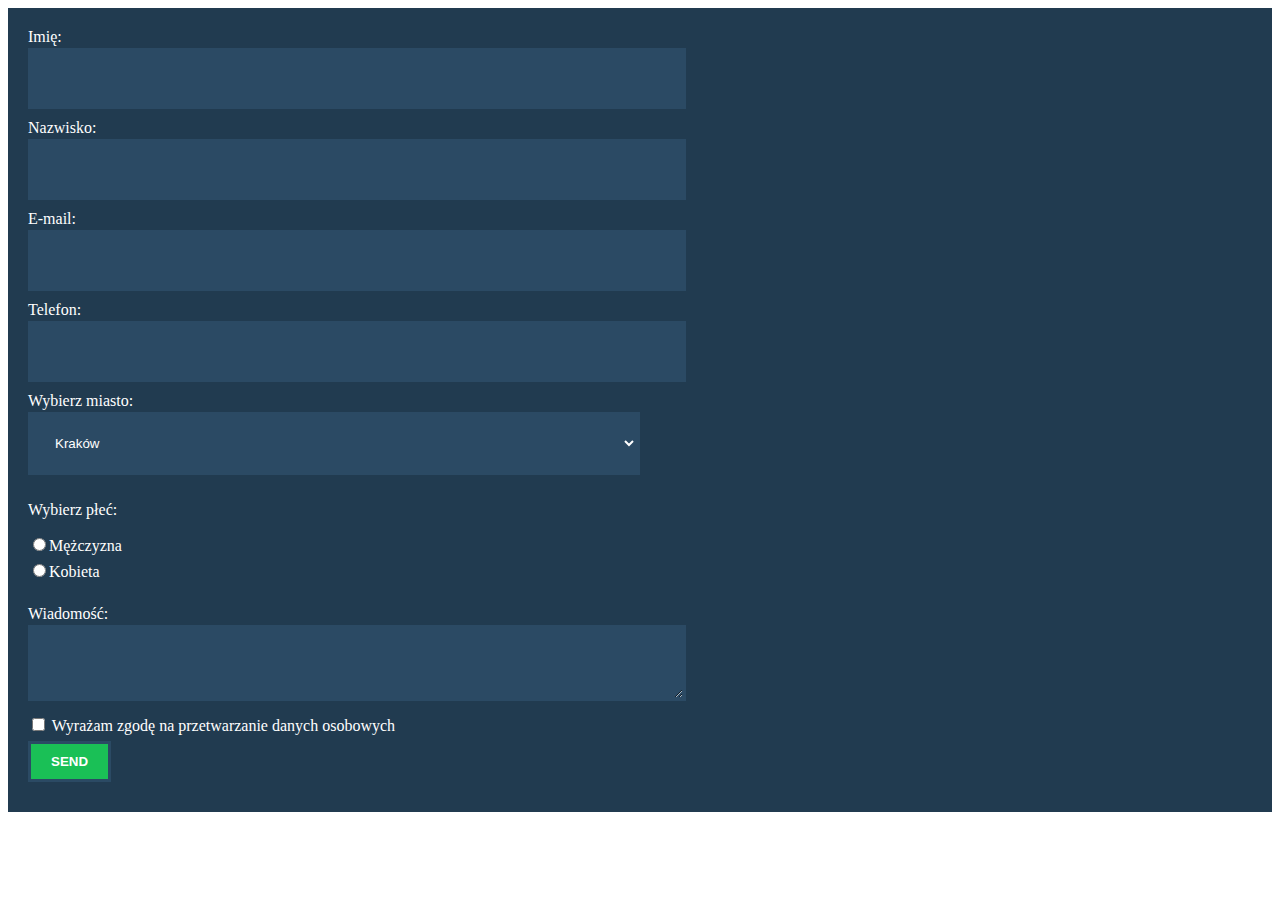
<file: 1-stylowanie-formularza/index.html>
<!DOCTYPE html>
<html lang="en">
    <link rel="stylesheet" href="css/style.css">

<head>
    <meta charset="UTF-8">
    <title>Zadanie domowe - Formularz HTML5</title>
</head>

<body>
   
    <!-- Zadanie domowe zrob z wykorzystaniem serwisu https://formspree.io -->
    
    <form action="https://formspree.io/l.badocha@arena108.pl" method="POST">
        <label for="name">Imię:</label>
        <input type="text" name="name" id="name">

        <br>
        <label for="lastname">Nazwisko:</label>
        <input type="text" name="lastname" id="lastname">

        <br>
        <label for="mail">E-mail:</label>
        <input type="email" name="_replyto" id="mail">

        <br>
        <label for="phone">Telefon:</label>
        <input type="tel" name="phone" id="phone">

        <br>
        <label for="city">Wybierz miasto:</label>
        <select name="city" id="city">
            <option value="krakow">Kraków</option>
            <option value="warszawa">Warszawa</option>
            <option value="gdansk">Gdańsk</option>
        </select>

        <br>
      	<p>Wybierz płeć:</p>
        <input type="radio" name="gender" value="male" id="male"><label for="male">Mężczyzna</label>
        <br>
        <input type="radio" name="gender" value="female" id="female"><label for="female">Kobieta</label>
        <br>

        <br>
        <label for="message">Wiadomość: </label>
        <textarea name="message" id="message"></textarea>
        <br>
        <input type="checkbox" id="agreement" name="agreement">
        <label for="agreement">Wyrażam zgodę na przetwarzanie danych osobowych</label>
        <br>
        <input type="submit" value="Send">
    </form>
</body>

</html>
</file>
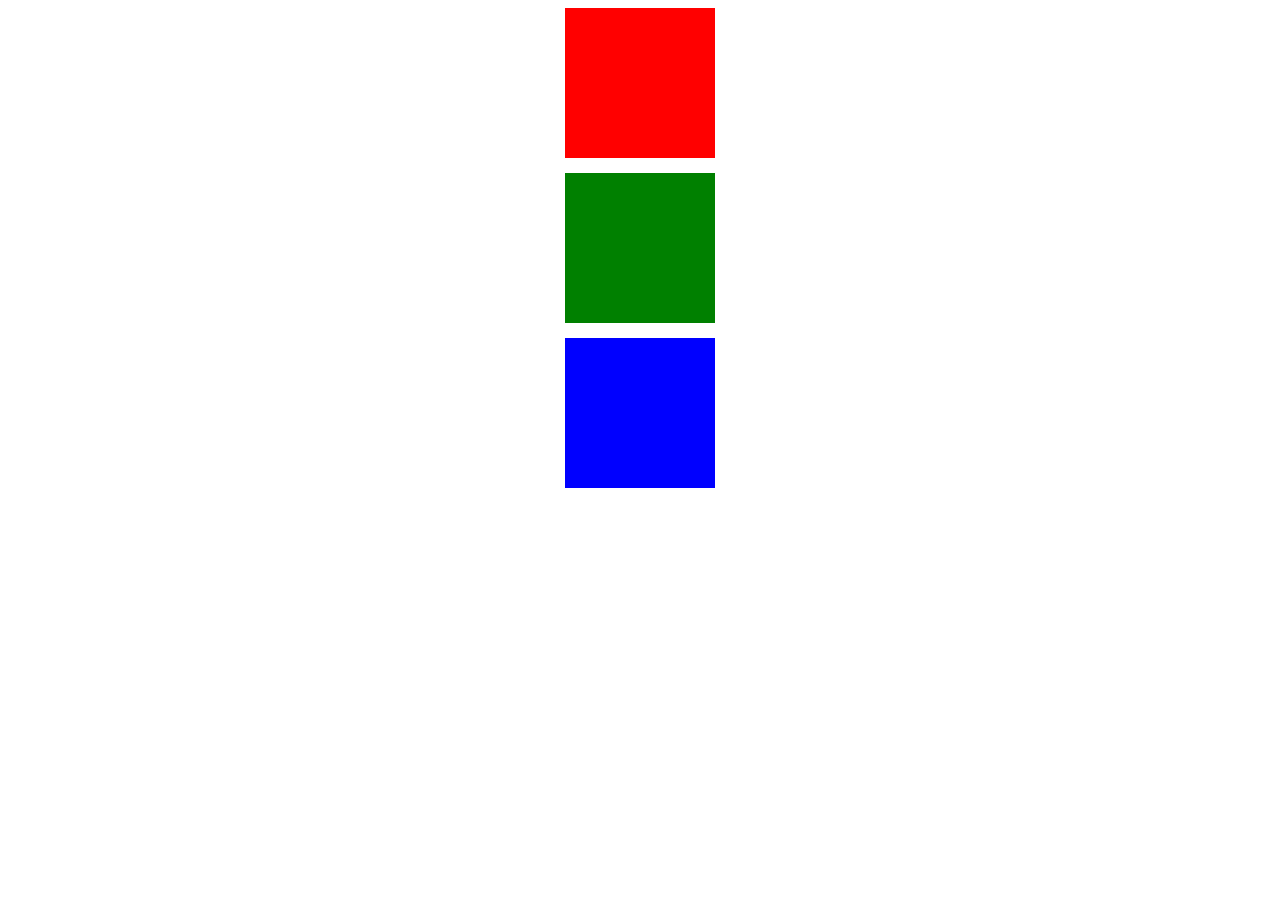
<file: 3-efekty-przejscia/index.html>
<!DOCTYPE html>
<html lang="en">
<head>
    <meta charset="UTF-8">
    <meta http-equiv="X-UA-Compatible" content="IE=edge">
    <meta name="viewport" content="width=device-width, initial-scale=1.0">
    <title>Document</title>
    <link rel="stylesheet" href="css/style.css">
</head>
<body>
    <div class="box red"></div>
    <div class="box green"></div>
    <div class="box blue"></div>
</body>
</html>
</file>
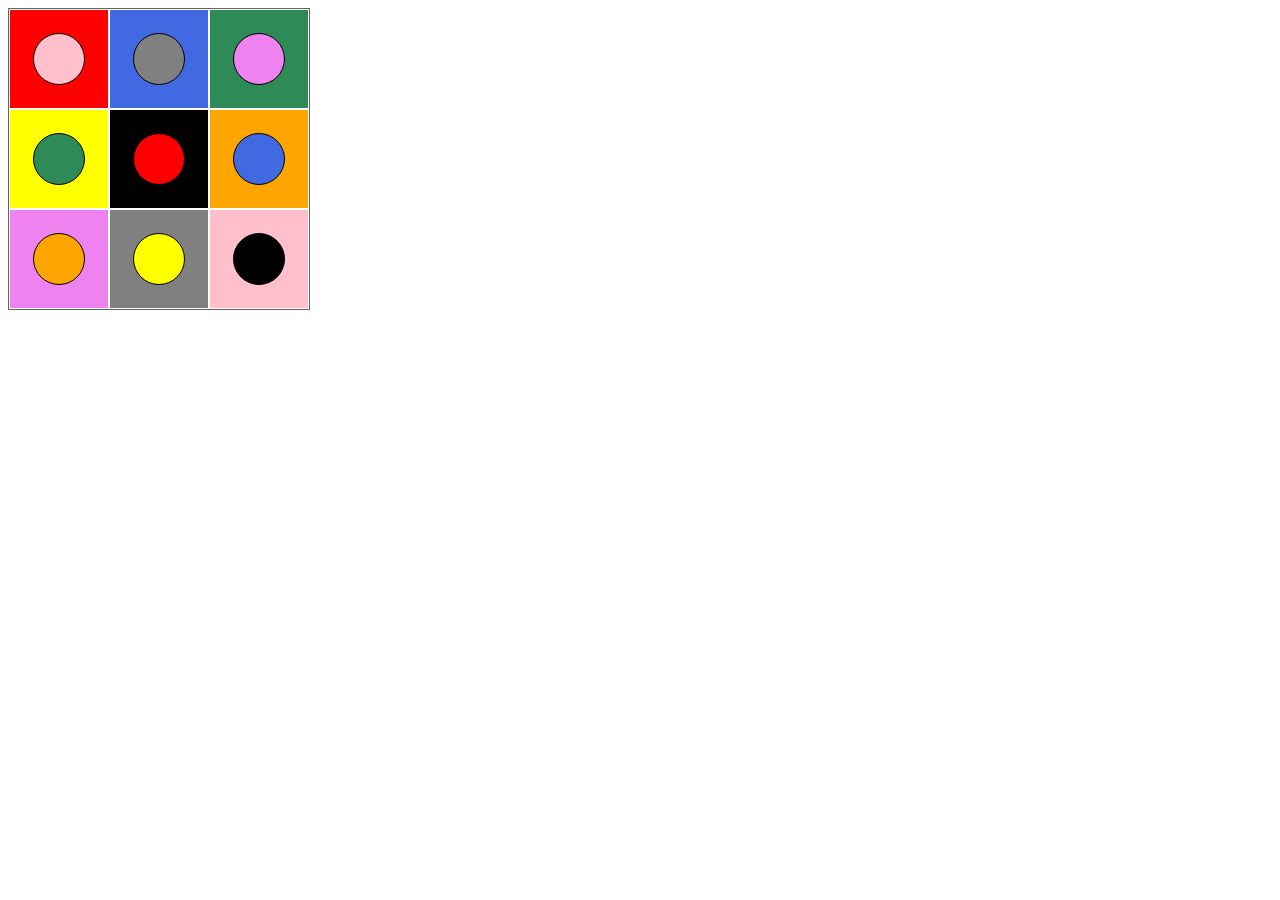
<file: 4-pozycjonowanie-i-kolory-w-css/index.html>
<!DOCTYPE html>
<html lang="en">
<head>
    <meta charset="UTF-8">
    <meta http-equiv="X-UA-Compatible" content="IE=edge">
    <meta name="viewport" content="width=device-width, initial-scale=1.0">
    <title>Document</title>
    <link rel="stylesheet" href="css/style.css">
</head>
<body>
    <div class="outer">
        <div class="inner red">
            <div class="circle pink"></div>
        </div>
        <div class="inner blue">
            <div class="circle gray"></div>
        </div>
        <div class="inner green">
            <div class="circle violet"></div>
        </div>
        <div class="inner yellow">
            <div class="circle green"></div>
        </div>
        <div class="inner black">
            <div class="circle red"></div>
        </div>
        <div class="inner orange">
            <div class="circle blue"></div>
        </div>
        <div class="inner violet">
            <div class="circle orange"></div>
        </div>
        <div class="inner gray">
            <div class="circle yellow"></div>
        </div>
        <div class="inner pink">
            <div class="circle black"></div>
        </div>
    </div>
    
</body>
</html>
</file>
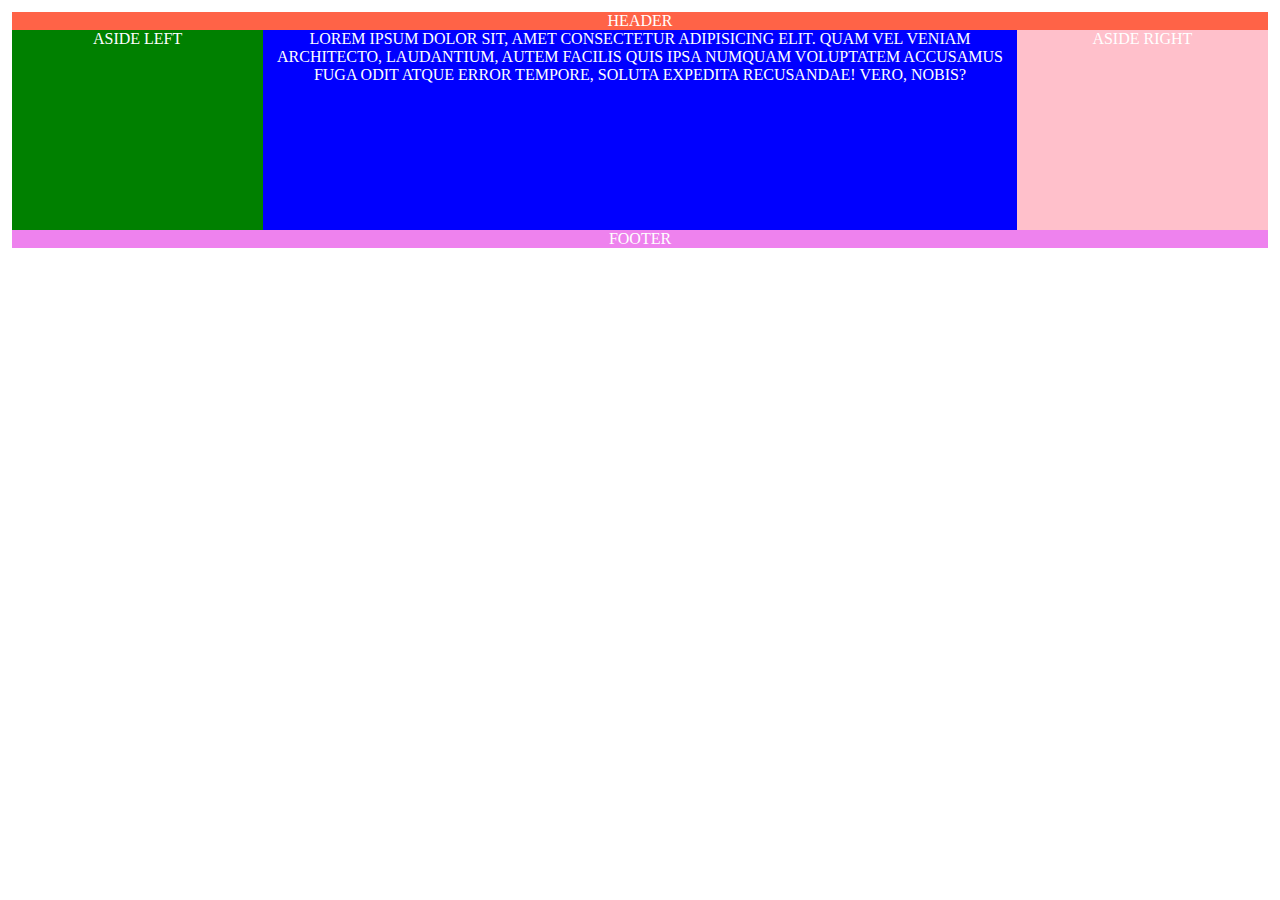
<file: 7-layout-flex-box/index.html>
<!DOCTYPE html>
<html lang="en">

<head>
    <meta charset="UTF-8">
    <meta http-equiv="X-UA-Compatible" content="IE=edge">
    <meta name="viewport" content="width=device-width, initial-scale=1.0">
    <title>Document</title>
    <link rel="stylesheet" href="css/style.css">
</head>

<body>

    <header class="header">Header</header>

    <section class="content">

        <div class="aside" id="left">Aside left</div>

        <div class="center">Lorem ipsum dolor sit, amet consectetur adipisicing elit. Quam vel veniam architecto,
            laudantium, autem facilis quis ipsa numquam voluptatem accusamus fuga odit atque error tempore, soluta
            expedita recusandae! Vero, nobis?</div>

        <div class="aside" id="right">Aside right</div>

    </section>

    <footer class="footer">Footer</footer>

</body>

</html>
</file>
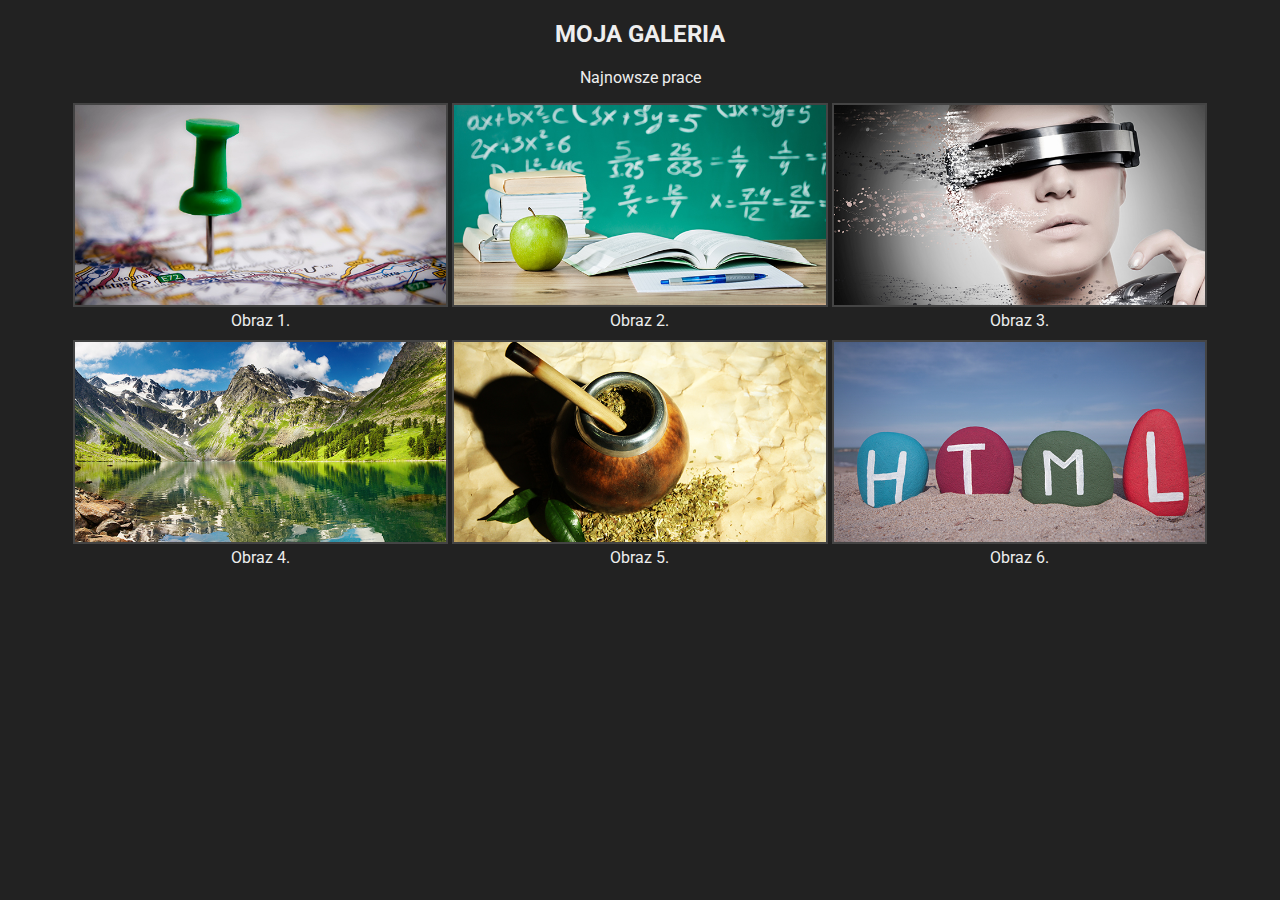
<file: 8-responsywnosc/index.html>
<!DOCTYPE html>
<html lang="en">
<head>
	<meta charset="UTF-8">
	<meta name="viewport" content="width=device-width, initial-scale=1.0">	
	<title>Responsive galery</title>
	
	<link href="https://fonts.googleapis.com/css?family=Roboto:100,300,400,500,700" rel="stylesheet">

	<link rel="stylesheet" href="css/style.css">
</head>
<body>
	<section id="gallery">
		<header>
			<h2>Moja galeria</h2>
			<p>Najnowsze prace</p>
		</header>
		<figure>
			<img src="img/image1.jpg" alt="image 1">
			<figcaption>Obraz 1.</figcaption>
		</figure>
		<figure>
			<img src="img/image2.jpg" alt="image 2">
			<figcaption>Obraz 2.</figcaption>
		</figure>
		<figure>
			<img src="img/image3.jpg" alt="image 3">
			<figcaption>Obraz 3.</figcaption>
		</figure>
		<figure>
			<img src="img/image4.jpg" alt="image 4">
			<figcaption>Obraz 4.</figcaption>
		</figure>
		<figure>
			<img src="img/image5.jpg" alt="image 5">
			<figcaption>Obraz 5.</figcaption>
		</figure>
		<figure>
			<img src="img/image6.jpg" alt="image 6">
			<figcaption>Obraz 6.</figcaption>
		</figure>
	</section>
</body>
</html>
</file>
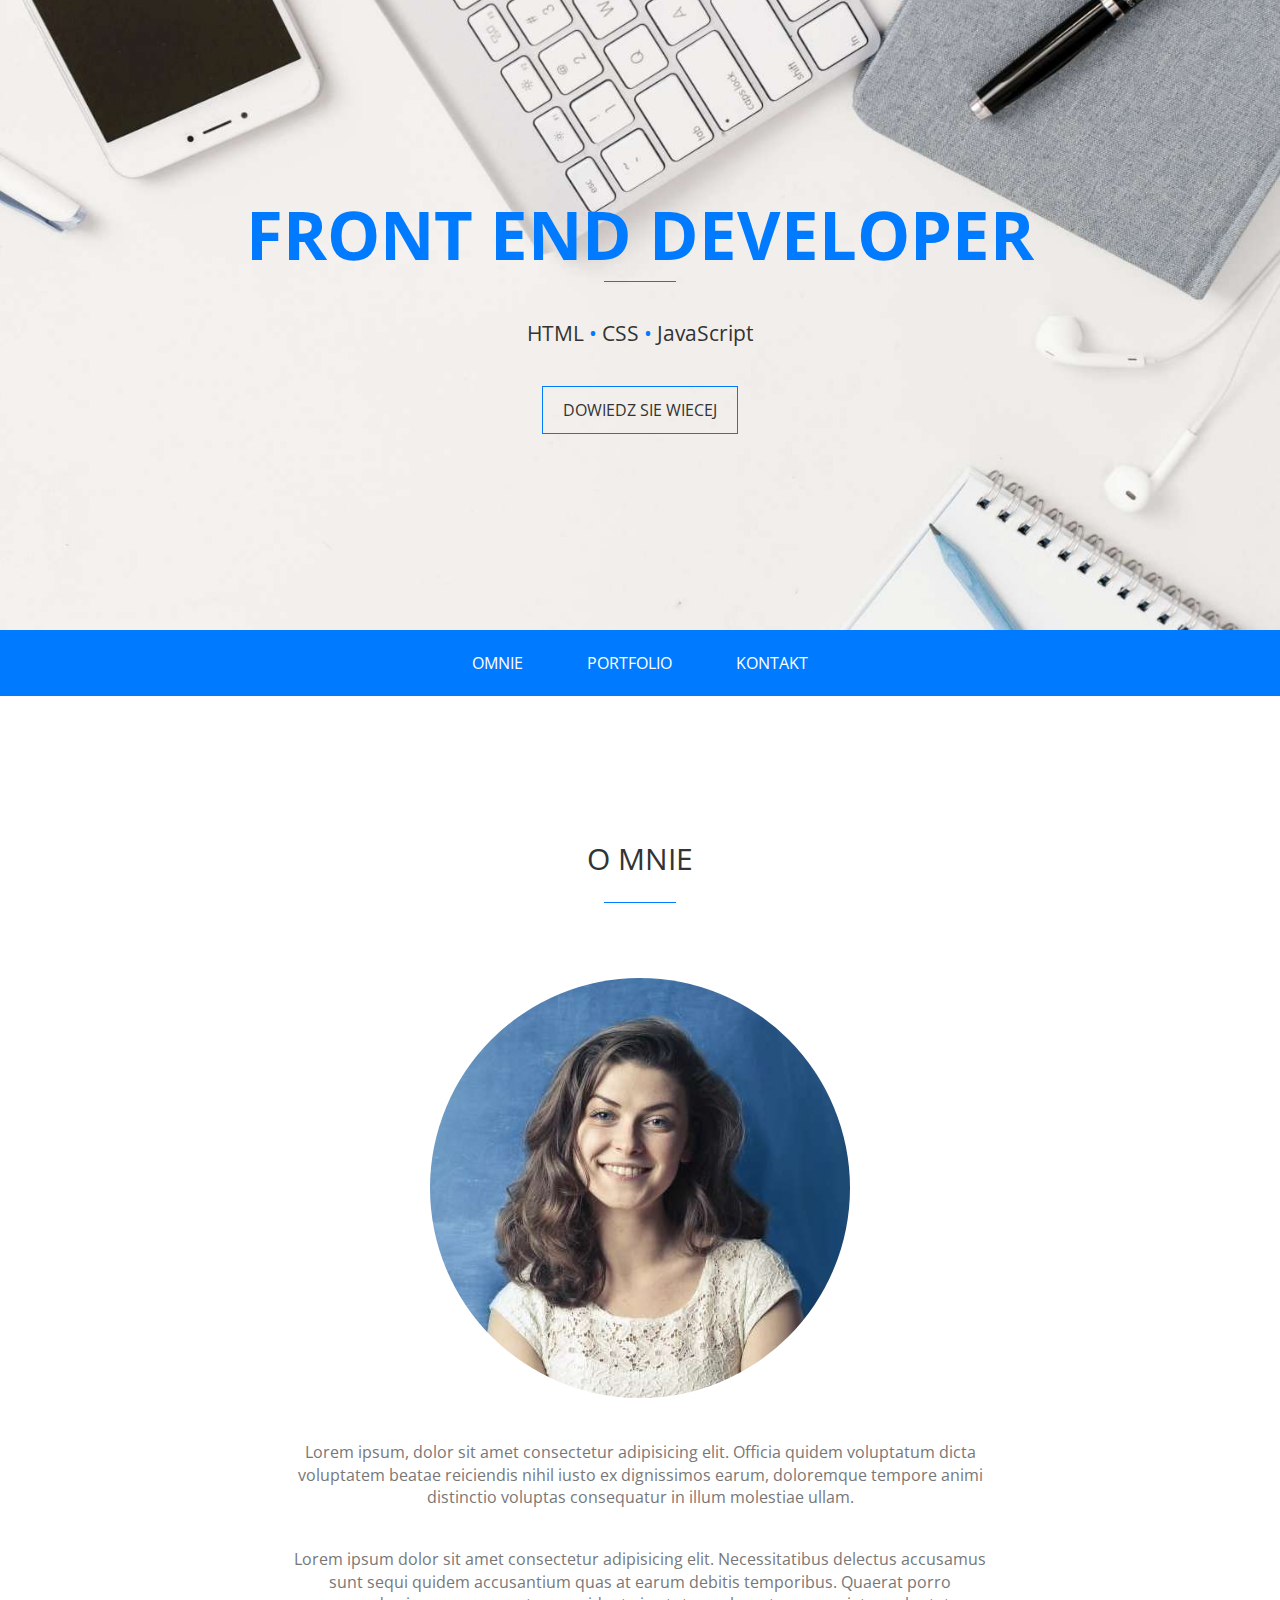
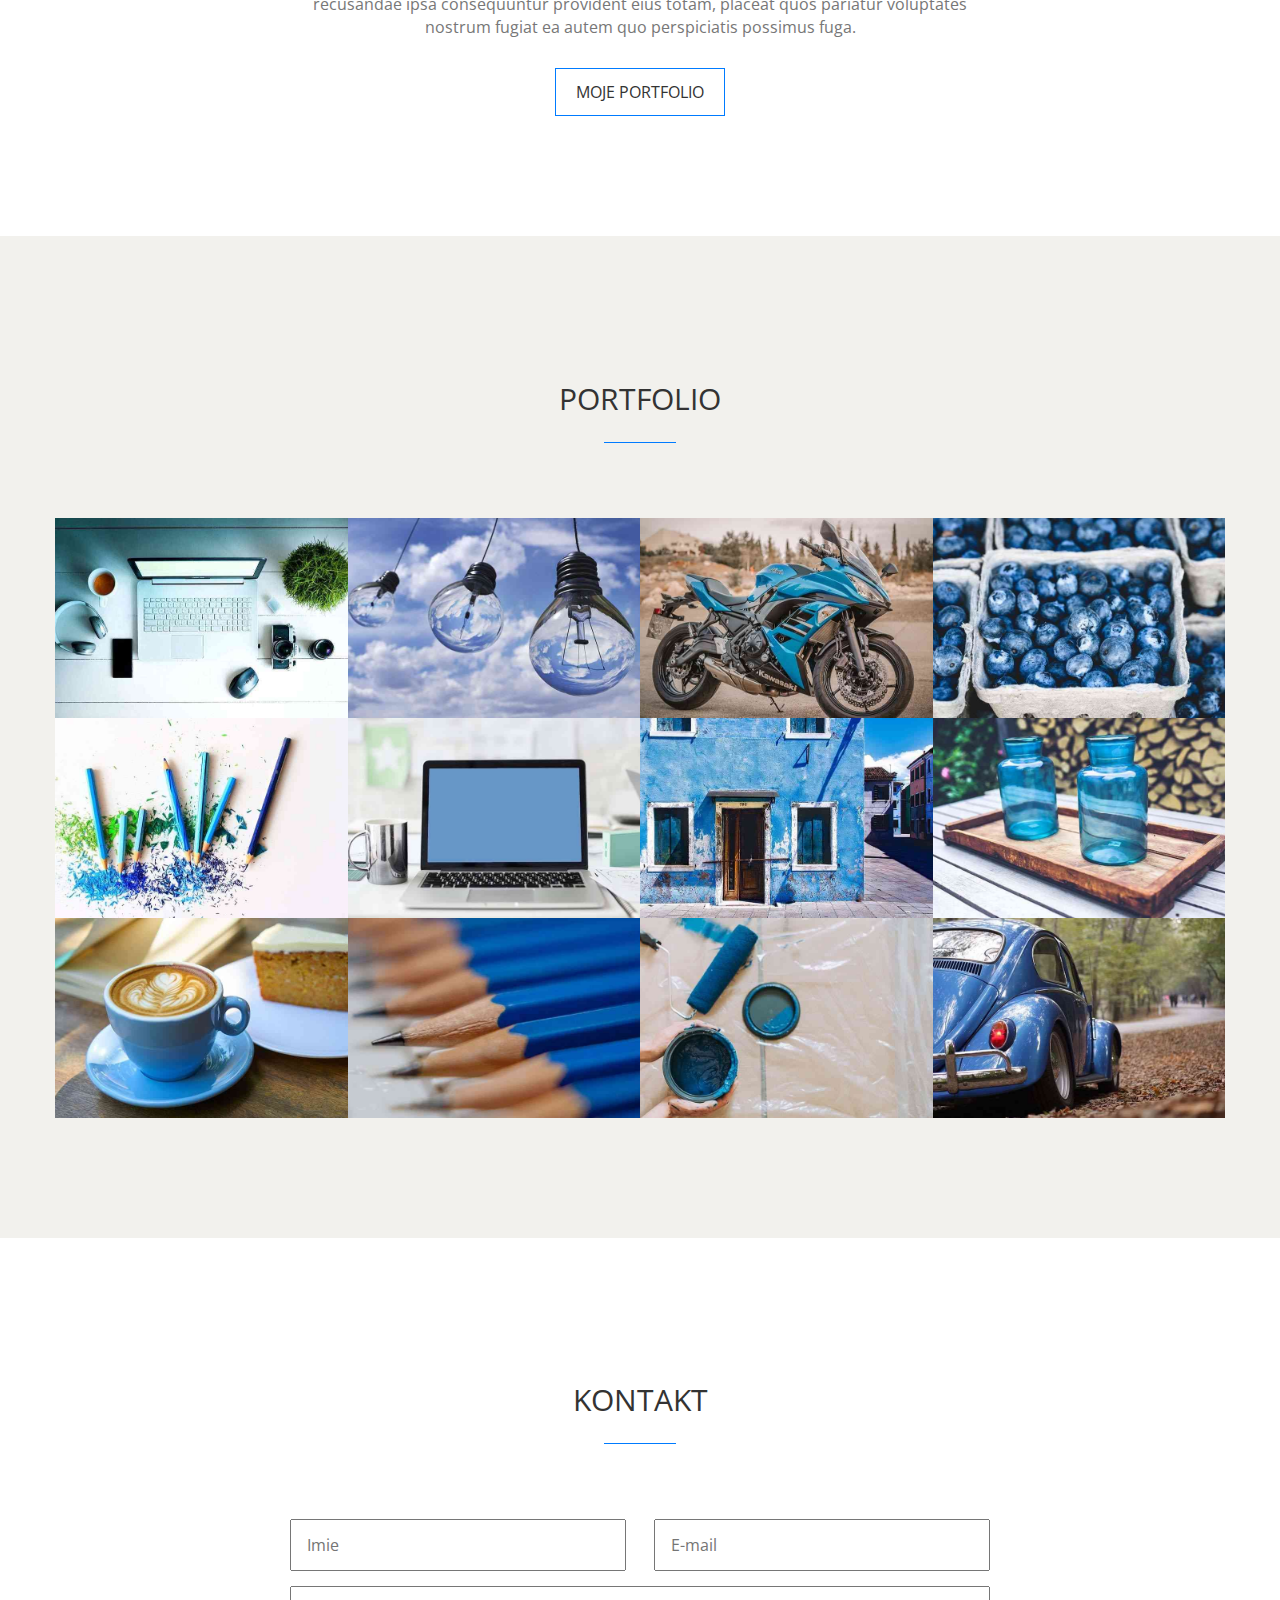
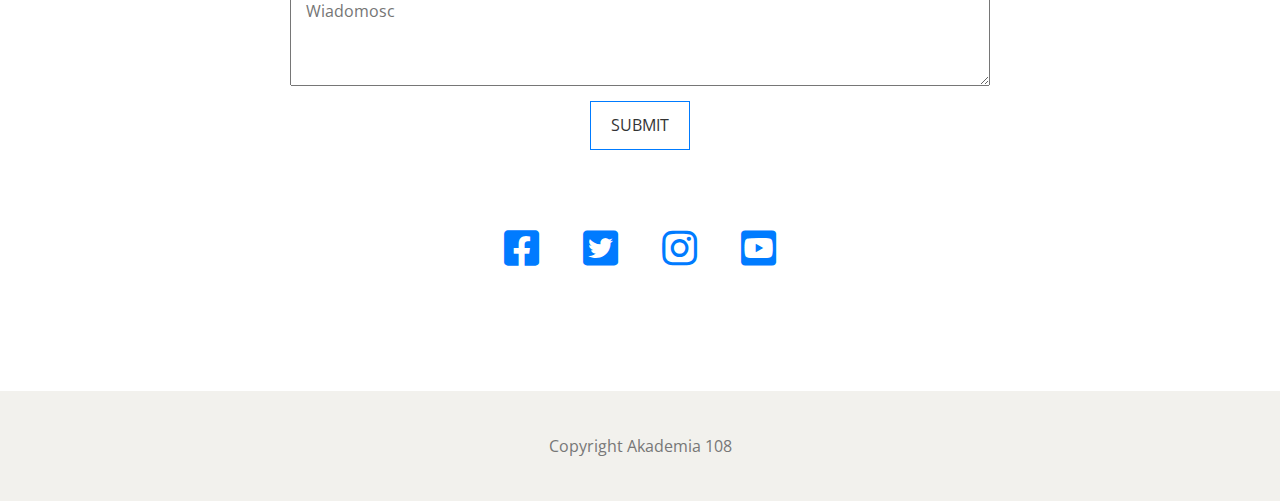
<file: 9-portfolio/index.html>
<!DOCTYPE html>
<html lang="en">

<head>
    <meta charset="UTF-8">
    <meta http-equiv="X-UA-Compatible" content="IE=edge">
    <meta name="viewport" content="width=device-width, initial-scale=1.0">
    <title>My poftfolio</title>

    <!-- Normalize CSS -->
    <link rel="stylesheet" href="css/normalize.css">

    <!-- Google Fonts -->
    <link href="https://fonts.googleapis.com/css2?family=Open+Sans:wght@300;400&display=swap" rel="stylesheet">

    <!-- Font Awesome -->
    <link rel="stylesheet" href="https://use.fontawesome.com/releases/v5.0.7/css/all.css">

    <!-- Custom CSS -->
    <link rel="stylesheet" href="css/style.css">
</head>

<body>
    <header class="main-header">
        <div class="main-header-content">
            <h1>Front End Developer</h1>
            <hr>
            <p>HTML <span>•</span> CSS <span>•</span> JavaScript</p>
            <a href="" class="btn">Dowiedz sie wiecej</a>
        </div>
    </header>

    <nav class="main-menu">
        <label for="drop-nav">Menu</label>
        <input type="checkbox" id="drop-nav">
        <ul>
            <li class="menu-item"><a href="#about">Omnie</a></li>
            <li class="menu-item"><a href="#portfolio">Portfolio</a></li>
            <li class="menu-item"><a href="#contact">Kontakt</a></li>
        </ul>
    </nav>

    <section id="about" class="about">
        <div class="container">
            <header class="section-header">
                <h2>O mnie</h2>
                <hr>
            </header>

            <img src="img/about.jpg" alt="Joanna Nowak" class="about-img">

            <p>Lorem ipsum, dolor sit amet consectetur adipisicing elit. Officia quidem voluptatum dicta voluptatem
                beatae reiciendis nihil iusto ex dignissimos earum, doloremque tempore animi distinctio voluptas
                consequatur in illum molestiae ullam.</p>

            <p>Lorem ipsum dolor sit amet consectetur adipisicing elit. Necessitatibus delectus accusamus sunt sequi
                quidem accusantium quas at earum debitis temporibus. Quaerat porro recusandae ipsa consequuntur
                provident eius totam, placeat quos pariatur voluptates nostrum fugiat ea autem quo perspiciatis possimus
                fuga.</p>

            <a href="" class="btn">Moje portfolio</a>
        </div>
    </section>

    <section id="portfolio" class="portfolio">
        <div class="container">
            <header class="section-header">
                <h2>Portfolio</h2>
                <hr>
            </header>

            <div class="portfolio-wrapper">
                <a href="" class="portfolio-item">
                    <img src="img/portfolio/photo-1.jpg" alt="Portfolio item 1">
                    <h3>Projekt</h3>
                </a>
                <a href="" class="portfolio-item">
                    <img src="img/portfolio/photo-2.jpg" alt="Portfolio item 2">
                    <h3>Projekt</h3>
                </a>
                <a href="" class="portfolio-item">
                    <img src="img/portfolio/photo-3.jpg" alt="Portfolio item 3">
                    <h3>Projekt</h3>
                </a>
                <a href="" class="portfolio-item">
                    <img src="img/portfolio/photo-4.jpg" alt="Portfolio item 4">
                    <h3>Projekt</h3>
                </a>
                <a href="" class="portfolio-item">
                    <img src="img/portfolio/photo-5.jpg" alt="Portfolio item 5">
                    <h3>Projekt</h3>
                </a>
                <a href="" class="portfolio-item">
                    <img src="img/portfolio/photo-6.jpg" alt="Portfolio item 6">
                    <h3>Projekt</h3>
                </a>
                <a href="" class="portfolio-item">
                    <img src="img/portfolio/photo-7.jpg" alt="Portfolio item 7">
                    <h3>Projekt</h3>
                </a>
                <a href="" class="portfolio-item">
                    <img src="img/portfolio/photo-8.jpg" alt="Portfolio item 8">
                    <h3>Projekt</h3>
                </a>
                <a href="" class="portfolio-item">
                    <img src="img/portfolio/photo-9.jpg" alt="Portfolio item 9">
                    <h3>Projekt</h3>
                </a>
                <a href="" class="portfolio-item">
                    <img src="img/portfolio/photo-10.jpg" alt="Portfolio item 10">
                    <h3>Projekt</h3>
                </a>
                <a href="" class="portfolio-item">
                    <img src="img/portfolio/photo-11.jpg" alt="Portfolio item 11">
                    <h3>Projekt</h3>
                </a>
                <a href="" class="portfolio-item">
                    <img src="img/portfolio/photo-12.jpg" alt="Portfolio item 12">
                    <h3>Projekt</h3>
                </a>
            </div>
        </div>
    </section>

    <section id="contact" class="contact">
        <div class="container">
            <header class="section-header">
                <h2>Kontakt</h2>
                <hr>
            </header>

            <form action="action">
                <input type="text" placeholder="Imie" name="name">
                <input type="email" placeholder="E-mail" name="email">
                <textarea name="message" placeholder="Wiadomosc"></textarea>
                <input type="submit" class="btn">
            </form>

            <div class="social-links">
                <a href="" class="social-link"><i class="fab fa-facebook-square"></i></a>
                <a href="" class="social-link"><i class="fab fa-twitter-square"></i></a>
                <a href="" class="social-link"><i class="fab fa-instagram"></i></a>
                <a href="" class="social-link"><i class="fab fa-youtube-square"></i></a>
            </div>
        </div>
    </section>

    <footer class="main-footer">
        <div class="container">
            <p>Copyright Akademia 108</p>
        </div>

    </footer>

</body>

</html>
</file>
<file: 1-stylowanie-formularza/css/style.css>
form {
    background-color: #213b50;
    color: #fff;
    padding: 20px;
}

input,
select,
textarea {
    background-color: #2b4a64;
    color: #fff;
    width: 50%;
    margin-bottom: 10px;
    border: solid #2b4a64;
    padding: 20px;
}

input[type="radio"],
input[type="checkbox"] {
    width: auto;
}


input:focus,
select:focus,
textarea:focus {
    background-color: #4e708c;
    border: 1px solid #ffffff;
}

label {
    display: block;
    margin-bottom: 2px;
}

label[for*="male"],
label[for="agreement"] {
    display: inline;
}

input[type="submit"] {
    background-color: #1ac056;
    width: auto;
    cursor: pointer;
    padding: 10px 20px;
    font-weight: 700;
    text-transform: uppercase;
}

input[type="submit"]:hover {
    background-color: #46e881;
}
</file>
<file: 3-efekty-przejscia/css/style.css>
.box {
    height: 150px;
    width: 150px;
    margin: auto;
    margin-bottom: 15px;
    transition: all 2s ease-in;
    cursor: pointer;
}

.red {
    background-color: red;
}

.red:hover {
    width: 300px;
}

.green {
    background-color: green;
}

.green:hover {
    height: 300px;
}

.blue {
    background-color: blue;
}

.blue:hover {
    height: 300px;
    width: 300px;
}
</file>
<file: 4-pozycjonowanie-i-kolory-w-css/css/style.css>
.outer {
    height: 300px;
    width: 300px;
    background-color: white;
    border: 1px #666360 solid;
    position: relative;
    display: flex;
    flex-wrap: wrap;
}

.inner {
    height: 100px;
    width: 100px;
    border: 1px white solid;
    box-sizing: border-box;
    display: flex;
    justify-content: center;
    align-items: center;
}

.red {
    background-color: red;
}

.blue {
    background-color: royalblue;
}

.green {
    background-color: seagreen;
}

.yellow {
    background-color: yellow;
}

.black {
    background-color: black;
}

.orange {
    background-color: orange;
}

.violet {
    background-color: violet;
}

.gray {
    background-color: gray;
}

.pink {
    background-color: pink;
}

.circle {
    height: 50px;
    width: 50px;
    border: 1px black solid;
    border-radius: 50%;
}
</file>
<file: 7-layout-flex-box/css/style.css>
body {
    padding: 3px;
    border: 1px solid;
    text-transform: uppercase;
    text-align: center;
    color: white;
}

.header {
    background-color: tomato;
}

.content {
    display: flex;
    flex-wrap: wrap;
}

#right {
    background-color: pink;
    flex-basis: 20%;
    min-height: 200px;
}

#left {
    background-color: green;
    flex-basis: 20%;
    min-height: 200px;
}

.center {
    background-color: blue;
    flex-basis: 60%;
    min-height: 200px;
}

.footer {
    background-color: violet;
}

@media (max-width: 992px) {
    
    #left {
        flex-basis: 100%;
        order: 3;
    }

    #right {
        flex-basis: 40%;
    }
}

@media (max-width: 768px) {

    #left, #right, .center {
        flex-basis: 100%;
    }

    #right {
        order: 4;
    }
}
</file>
<file: 8-responsywnosc/css/style.css>
* {
	box-sizing: border-box;
}

body {
	font-family: 'Roboto', sans-serif;
	background-color: #222;
	color: #eee;
}

h2 {
	text-transform: uppercase;
}

#gallery {
	width: 90%;
	margin: 0 auto;
	text-align: center;
}

figure {
	display: inline-block;
	width: 33%;
	margin: 0;
	margin-bottom: 10px;
}

figure figcaption {
	text-align: center;
}

figure img{
	width: 100%;
	border: 2px solid #444;
}

@media screen and (max-width:992px) {
	figure {
		width: 49%;
	}
}

@media screen and (max-width:768px) {
	figure {
		width: 100%;
	}
}

@media screen and (max-width:480px) {
	#gallery {
		width: 100%;
	}
}
</file>
<file: 9-portfolio/css/style.css>
* {
    box-sizing: border-box;
}

body {
    font-family: 'Open Sans', sans-serif;
}

hr {
    width: 70px;
    border: 1px solid #007bff;
    border-bottom: 0;
}

section {
    padding: 120px 0;
}

.section-header {
    margin-bottom: 75px;
}

.section-header h2 {
    color: #333;
    font-size: 1.9em;
    text-align: center;
    text-transform: uppercase;
    font-weight: 400;
}

.btn {
    text-decoration: none;
    text-transform: uppercase;
    color: #333;
    border: 1px solid #007bff;
    padding: 14px 20px;
    transition: all .3s;
    display: inline-block;
    margin: auto;
    background-color: transparent;
    cursor: pointer;
}

.btn:hover {
    color: #fff;
    background-color: #007bff;
}

.container {
    max-width: 1170px;
    margin: 0 auto;
}

/* Header styles */

.main-header {
    height: 70vh;
    background-image: url(../img/header.jpg);
    background-size: cover;
    background-position: center;
    background-repeat: no-repeat;
    display: flex;
    align-items: center;
    justify-content: center;
}

.main-header .main-header-content {
    text-align: center;
}


.main-header .main-header-content h1 {
    font-size: 4.2em;
    color: #007bff;
    text-transform: uppercase;
    margin: 0;
}

.main-header .main-header-content p {
    color: #333;
    font-size: 1.3em;
    margin: 40px 0;
}

.main-header .main-header-content p span {
    color: #007bff;
}


/* Main menu styles */
.main-menu {
    background-color: #007bff;
}

#drop-nav {
    display: none;
}

label[for="drop-nav"] {
    display: none;
}

.main-menu ul {
    margin: 0;
    padding: 10px 0;
    text-align: center;
}

.main-menu ul .menu-item {
    display: inline-block;
    margin: 0 10px;
}

.main-menu ul .menu-item a {
    color: #fff;
    text-transform: uppercase;
    text-decoration: none;
    padding: 14px 20px;
    display: block;
    transition: all .3s;
}

.main-menu ul .menu-item a:hover {
    color: #007bff;
    background-color: #fff;
}

/* About section styles */

.about {
    text-align: center;
}

.about .about-img {
    border-radius: 50%;
}

.about p {
    max-width: 700px;
    margin: 40px auto 30px auto;
    color: #777;
    line-height: 1.4;
}


/* Portfolio section styles */

.portfolio {
    background-color: #f2f1ed;
}

.portfolio-wrapper {
    display: flex;
    flex-wrap: wrap;
}

.portfolio-wrapper .portfolio-item {
    flex-basis: 25%;
    height: 200px;
    position: relative;
}

.portfolio-wrapper .portfolio-item img {
    width: 100%;
    height: 100%;
    object-fit: cover;
}

.portfolio-wrapper .portfolio-item h3 {
    position: absolute;
    top: 0;
    left: 0;
    width: 100%;
    height: 100%;
    background-color: rgba(0, 123, 255, 0.8);
    margin: 0;
    text-align: center;
    line-height: 200px;
    color: #fff;
    font-weight: 300;
    font-size: 3em;
    opacity: 0;
    transition: all .3s;
}

.portfolio-wrapper .portfolio-item h3:hover {
    opacity: 1;
}


/* Contact section styles */

.contact form {
    max-width: 700px;
    margin: 40px auto 30px auto;
    display: flex;
    flex-wrap: wrap;
    justify-content: space-between;
}

.contact input[type="text"],
.contact input[type="email"] {
    flex-basis: 48%;
    padding: 15px;
    margin-bottom: 15px;
}

.contact textarea {
    flex-basis: 100%;
    padding: 15px;
    margin-bottom: 15px;
    height: 100px;
}


.social-links {
    margin-top: 75px;
    text-align: center;
}

.social-links .social-link {
    font-size: 2.5em;
    color: #007bff;
    transition: all .3s;
    display: inline-block;
    margin: 0 20px;
}

.social-links .social-link:hover {
    color: #777;
}

/* Main footer styles */
.main-footer {
    background-color: #f2f1ed;
    padding: 30px;
    text-align: center;
    color: #777;
}


/* Responsive styles */

@media (max-width: 1200px) {
    .container {
        max-width: 992px;
    }
}

@media (max-width: 992px) {
    .container {
        max-width: 768px;
    }

    .portfolio-wrapper .portfolio-item {
        flex-basis: 50%;
    }
}

@media (max-width: 768px) {

    .container {
        max-width: 95%;
    }

    .portfolio-wrapper .portfolio-item {
        flex-basis: 100%;
    }
}

@media (max-width: 480px) {
    .main-header .main-header-content h1 {
        font-size: 3em;
    }

    .about .about-img  {
        max-height: 200px;
        max-width: 200px;
    }

    .contact input[type="text"],
    .contact input[type="email"] {
        flex-basis: 100%;
    }


    label[for="drop-nav"] {
        display: block;
        padding: 14px 20px;
        color: #fff;
        text-transform: uppercase;
        font-size: 1.5em;
        text-align: right;
        cursor: pointer;
    }

    .main-menu ul {
        display: none;
    }

    #drop-nav:checked + ul {
        display: block;
    }

    .main-menu ul .menu-item {
        display: block;
        text-align: right;
        margin: 0;
    }
}
</file>
